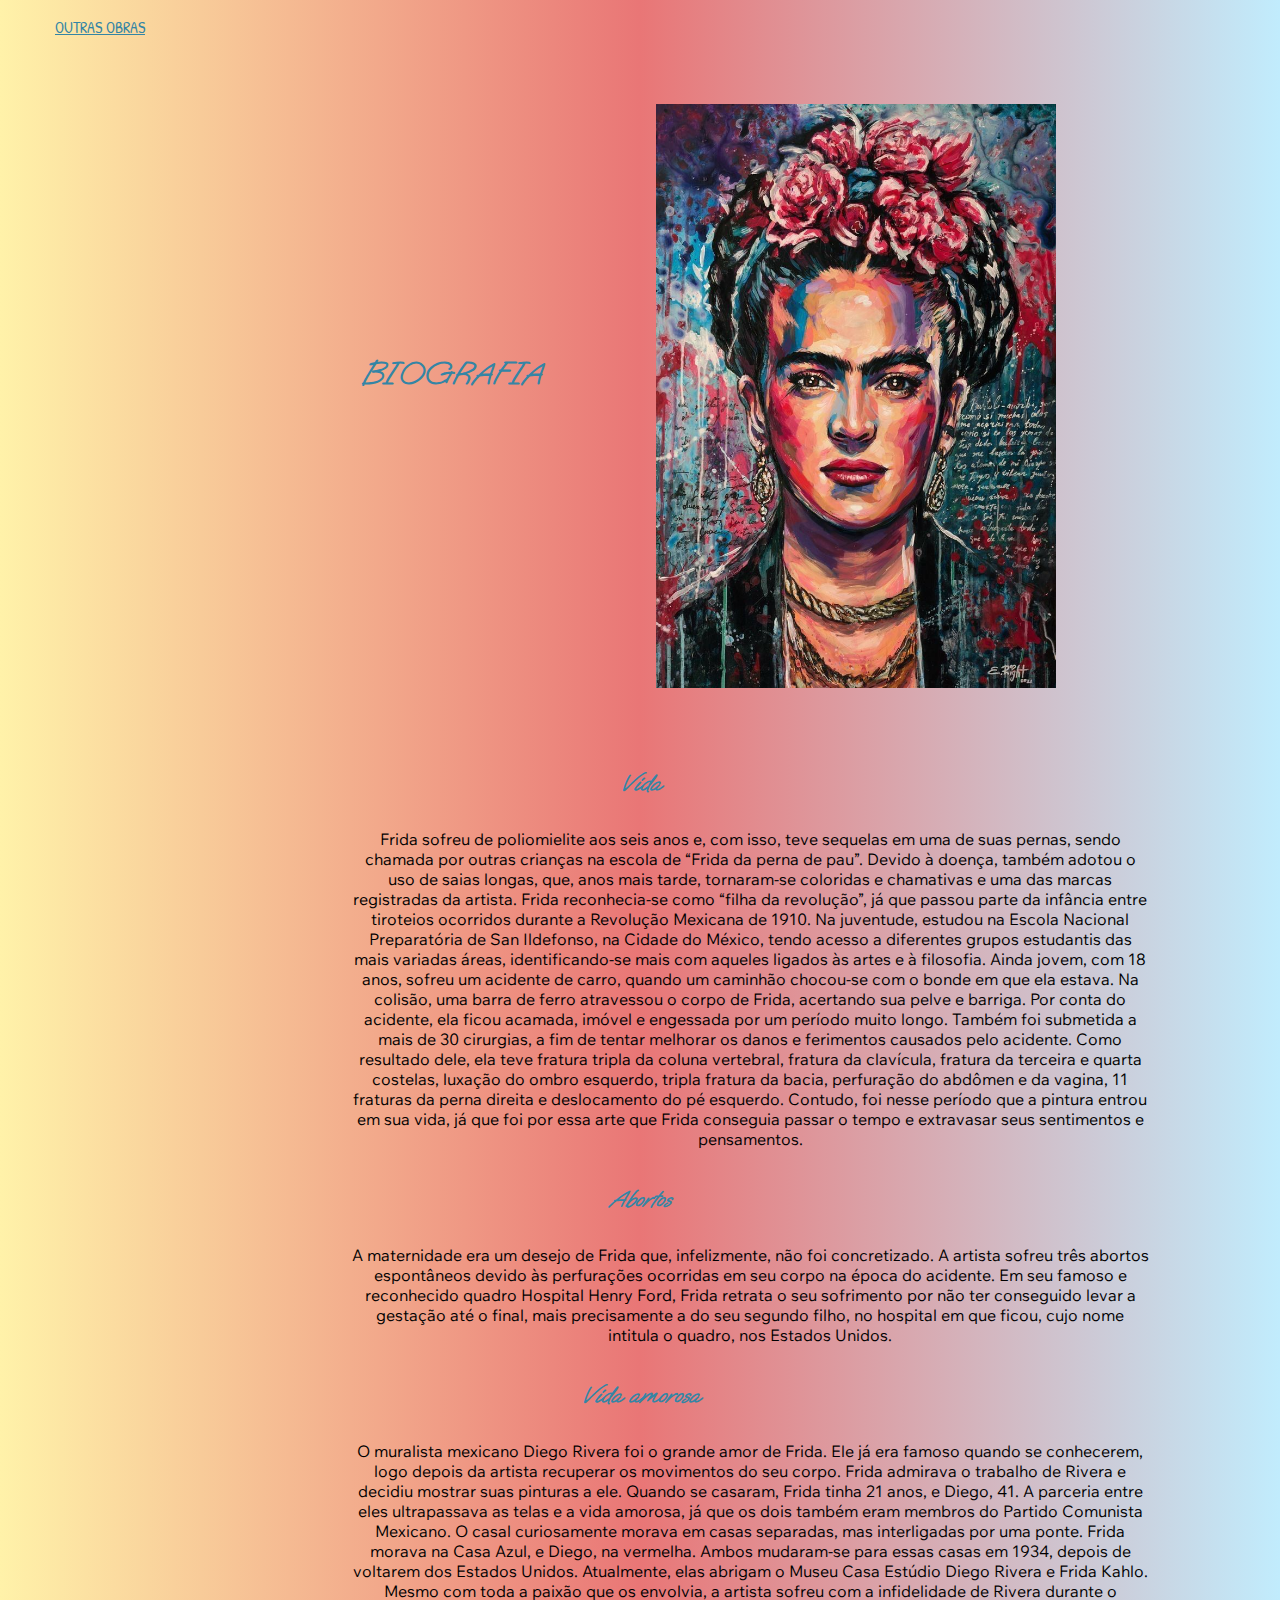
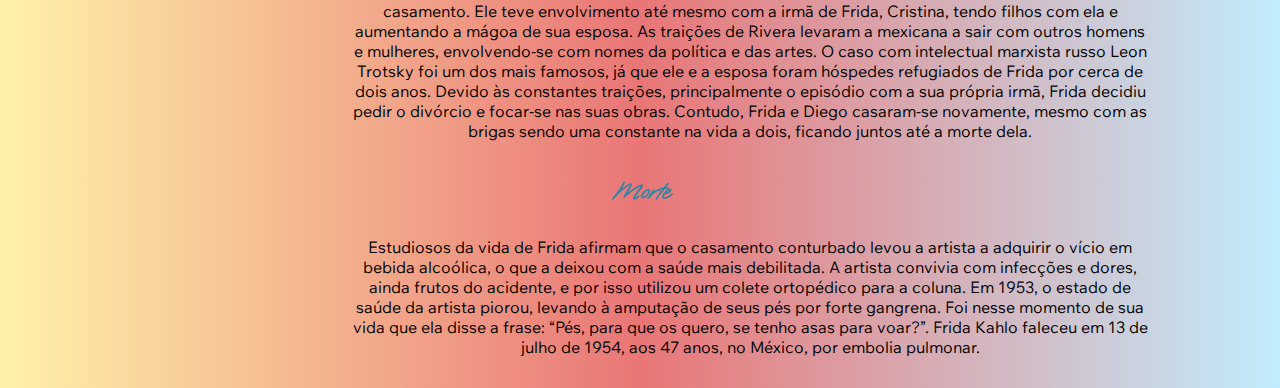
<file: projeto-site/parte2.html>
<!DOCTYPE html>
<html lang="pt-br">
<head>
    <meta charset="UTF-8">
    <meta name="viewport" content="width=device-width, initial-scale=1.0">
    <link rel="stylesheet" href="estilos2.css">
    <link rel="preconnect" href="https://fonts.googleapis.com">
    <link rel="preconnect" href="https://fonts.gstatic.com" crossorigin>
    <link href="https://fonts.googleapis.com/css2?family=Patrick+Hand&display=swap" rel="stylesheet">
    <link href="https://fonts.googleapis.com/css2?family=Wix+Madefor+Text:wght@500&display=swap" rel="stylesheet">
    <link rel="preconnect" href="https://fonts.googleapis.com">
    <link rel="preconnect" href="https://fonts.gstatic.com" crossorigin>
    <link href="https://fonts.googleapis.com/css2?family=Oooh+Baby&display=swap" rel="stylesheet">
    
    <title>A arte da Vida</title>

    
</head>
<body>
    <header>
        <nav id="Menu">
            <ul>
                
                <li><a href="file:///C:/Users/aluno/Desktop/Cristiano/LM/LM-Projeto/projeto-site/parte3.html">OUTRAS OBRAS</a></li>
            </ul>
        </nav>
    </header>
    
    <section class="container">
    
        <div class="card">
        <h1>BIOGRAFIA</h1>
        <img src="img/download.jpg" alt="">
    </div>
        <h2>Vida</h2>
        
        <p class="ptext-vida">
            Frida sofreu de poliomielite aos seis anos e, com isso, teve sequelas em uma de suas pernas, sendo chamada por outras crianças na escola de “Frida da perna de pau”. Devido à doença, também adotou o uso de saias longas, que, anos mais tarde, tornaram-se coloridas e chamativas e uma das marcas registradas da artista. Frida reconhecia-se como “filha da revolução”, já que passou parte da infância entre tiroteios ocorridos durante a Revolução Mexicana de 1910. Na juventude, estudou na Escola Nacional Preparatória de San Ildefonso, na Cidade do México, tendo acesso a diferentes grupos estudantis das mais variadas áreas, identificando-se mais com aqueles ligados às artes e à filosofia. Ainda jovem, com 18 anos, sofreu um acidente de carro, quando um caminhão chocou-se com o bonde em que ela estava. Na colisão, uma barra de ferro atravessou o corpo de Frida, acertando sua pelve e barriga. Por conta do acidente, ela ficou acamada, imóvel e engessada por um período muito longo. Também foi submetida a mais de 30 cirurgias, a fim de tentar melhorar os danos e ferimentos causados pelo acidente. Como resultado dele, ela teve fratura tripla da coluna vertebral, fratura da clavícula, fratura da terceira e quarta costelas, luxação do ombro esquerdo, tripla fratura da bacia, perfuração do abdômen e da vagina, 11 fraturas da perna direita e deslocamento do pé esquerdo. Contudo, foi nesse período que a pintura entrou em sua vida, já que foi por essa arte que Frida conseguia passar o tempo e extravasar seus sentimentos e pensamentos.</p>
        
        <h2>Abortos</h2>
        <p class="ptext-abortos">
            A maternidade era um desejo de Frida que, infelizmente, não foi concretizado. A artista sofreu três abortos espontâneos devido às perfurações ocorridas em seu corpo na época do acidente. Em seu famoso e reconhecido quadro Hospital Henry Ford, Frida retrata o seu sofrimento por não ter conseguido levar a gestação até o final, mais precisamente a do seu segundo filho, no hospital em que ficou, cujo nome intitula o quadro, nos Estados Unidos.
        </p>

        <h2>Vida amorosa</h2>
        <p class="ptext-VidaAmorosa">
            O muralista mexicano Diego Rivera foi o grande amor de Frida. Ele já era famoso quando se conhecerem, logo depois da artista recuperar os movimentos do seu corpo. Frida admirava o trabalho de Rivera e decidiu mostrar suas pinturas a ele. Quando se casaram, Frida tinha 21 anos, e Diego, 41. A parceria entre eles ultrapassava as telas e a vida amorosa, já que os dois também eram membros do Partido Comunista Mexicano. O casal curiosamente morava em casas separadas, mas interligadas por uma ponte. Frida morava na Casa Azul, e Diego, na vermelha. Ambos mudaram-se para essas casas em 1934, depois de voltarem dos Estados Unidos. Atualmente, elas abrigam o Museu Casa Estúdio Diego Rivera e Frida Kahlo. Mesmo com toda a paixão que os envolvia, a artista sofreu com a infidelidade de Rivera durante o casamento. Ele teve envolvimento até mesmo com a irmã de Frida, Cristina, tendo filhos com ela e aumentando a mágoa de sua esposa.
            As traições de Rivera levaram a mexicana a sair com outros homens e mulheres, envolvendo-se com nomes da política e das artes. O caso com intelectual marxista russo Leon Trotsky foi um dos mais famosos, já que ele e a esposa foram hóspedes refugiados de Frida por cerca de dois anos. Devido às constantes traições, principalmente o episódio com a sua própria irmã, Frida decidiu pedir o divórcio e focar-se nas suas obras. Contudo, Frida e Diego casaram-se novamente, mesmo com as brigas sendo uma constante na vida a dois, ficando juntos até a morte dela.
        </p>

        <h2>Morte</h2>
        <p class="ptext-morte">
            Estudiosos da vida de Frida afirmam que o casamento conturbado levou a artista a adquirir o vício em bebida alcoólica, o que a deixou com a saúde mais debilitada. A artista convivia com infecções e dores, ainda frutos do acidente, e por isso utilizou um colete ortopédico para a coluna. Em 1953, o estado de saúde da artista piorou, levando à amputação de seus pés por forte gangrena. Foi nesse momento de sua vida que ela disse a frase: “Pés, para que os quero, se tenho asas para voar?”. Frida Kahlo faleceu em 13 de julho de 1954, aos 47 anos, no México, por embolia pulmonar.
        </p>
        
        
        
        </section>

</body>
</html>
</file>
<file: projeto-site/estilos2.css>
body{
    margin: 0 auto;
    padding: 0;
    background-image: linear-gradient(to right, #fff2a9, #e97676, #c1ecfd);
}

ul{
    list-style: none;
    
}
#Menu ul li{
    display: inline;
    padding: 15px;
    
    
}
#Menu :hover{
    color: black;
}
li a{
    color: #3485a5;
    font-family: 'Patrick Hand', cursive;
}
h1{
    font-family: 'Oooh Baby', cursive;
    font-weight: 700;
    color: #3485a5;
    text-align: center;
    margin-bottom: 50px;
    margin-top: 300px;
    margin-left: 250px;
}

h2{
    font-family: 'Oooh Baby', cursive;
    font-style: italic;
    color: #3485a5;
    text-align: center;
    margin-bottom: 15px;
}
p{
    padding: 15px 0;
    align-items: center;
    font-family: 'Wix Madefor Text', sans-serif;
}
img{
    width: 400px;
    margin-top: 50px;
    
}
.card{
    display: grid;
    grid-template-columns: auto auto;
    text-align: center;
    margin-bottom: 80px;
}


.ptext-vida{
    width: 800px;
    text-align: center;
    margin-left: 350px;
}
.ptext-abortos{
    width: 800px;
    text-align: center;
    margin-left: 350px;
}
.ptext-VidaAmorosa{
    width: 800px;
    text-align: center;
    margin-left: 350px;
}
.ptext-morte{
    width: 800px;
    text-align: center;
    margin-left: 350px;
}
</file>
